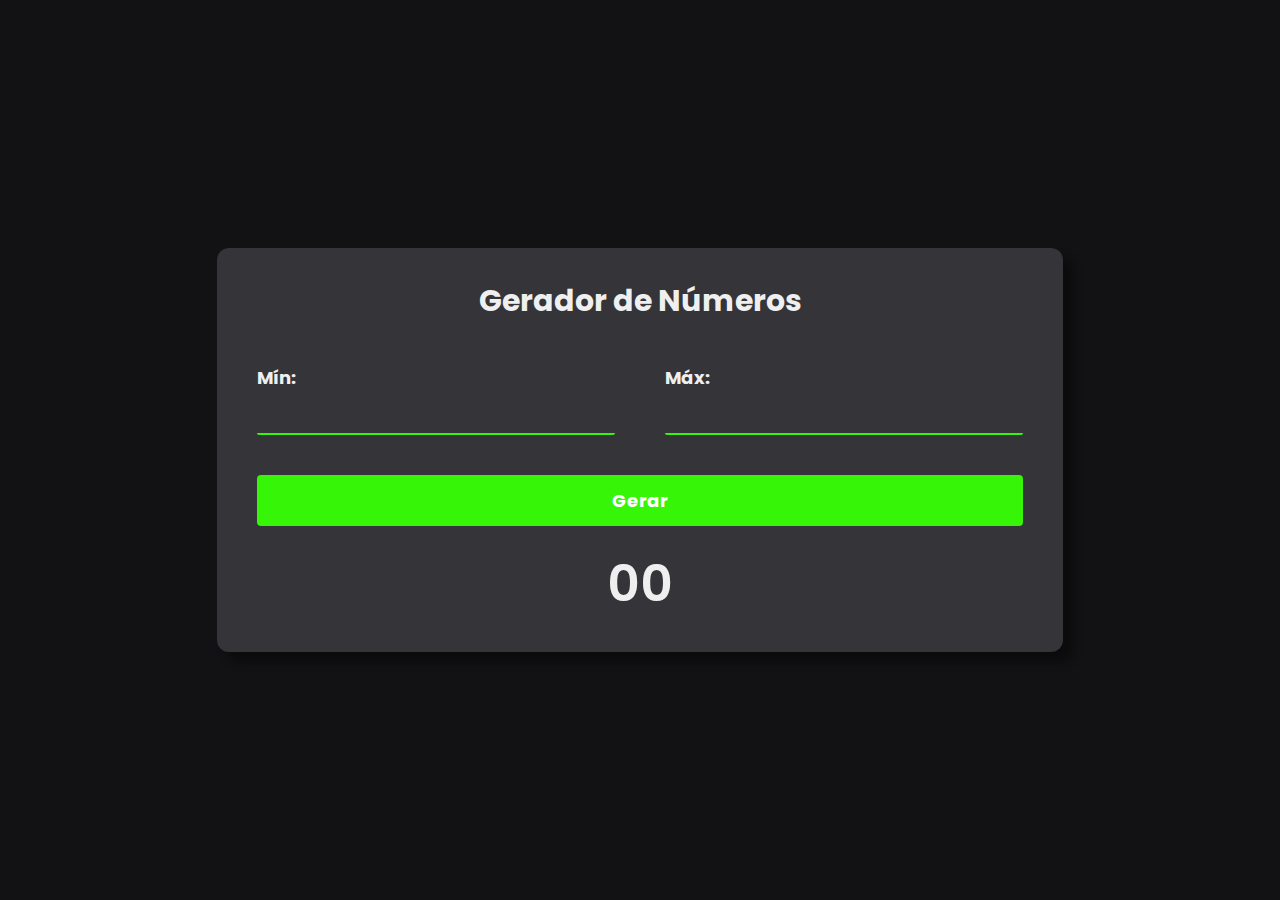
<file: gerador-de-numeros-aleatorios/index.html>
<!DOCTYPE html>
<html lang="pt-br">
<head>
    <meta charset="UTF-8">
    <meta http-equiv="X-UA-Compatible" content="IE=edge">
    <meta name="viewport" content="width=device-width, initial-scale=1.0">
    <link rel="stylesheet" href="./style.css">
    <title>Gerador de Números</title>
</head>
<body>
    <main class="container">
        <h2>Gerador de Números</h2>

        <section class="input-group">
            <div class="input-field">
                <label for="min">Mín:</label>
                <input id="min" type="number" name="min">
            </div>

            <div class="input-field">
                <label for="max">Máx:</label>
                <input id="max" type="number" name="max">
            </div>
        </section>

        <button id="generate">Gerar</button>

        <section id="result">
            <span>
                00
            </span>
        </section>
    </main>
    <script type="text/javascript" src="./script.js"></script>
</body>
</html>
</file>
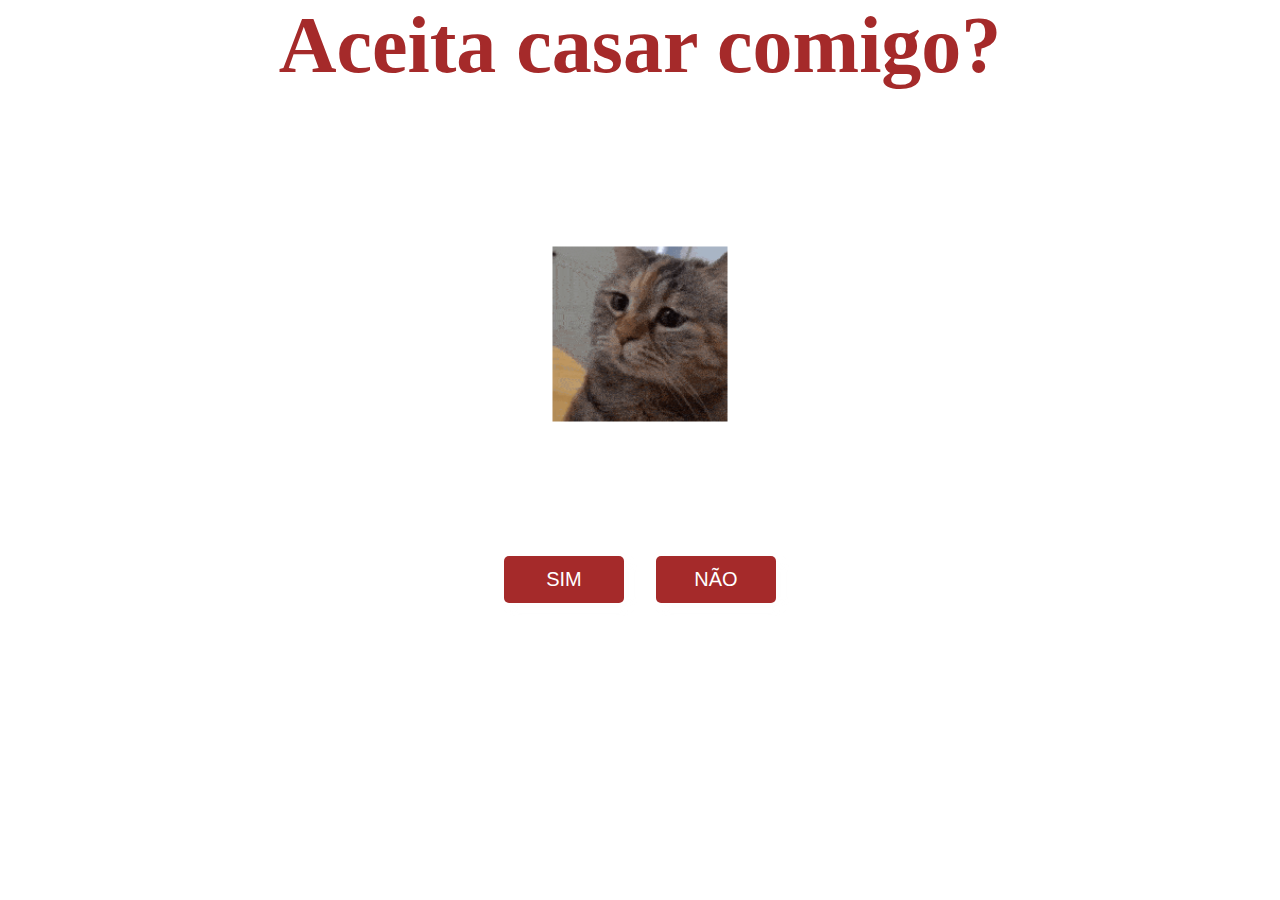
<file: pedido-de-casamento/index.html>
<!DOCTYPE html>
<html lang="pt-br">
<head>
    <meta charset="UTF-8">
    <meta name="viewport" content="width=device-width, initial-scale=1.0">
    <link rel="stylesheet" href="./style.css">
    <title>Aceita casar comigo?</title>
</head>
<body>
    <h1 class="pergunta"> Aceita casar comigo?</h1>
    <div class="container" id="container">
        <img src="./sad-sad-cat.gif" alt="gato-triste" class="image-1">
        <img src="./happy-cat-happy-happy-happy.gif" alt="gato-feliz" class="image-2">
        <button class="btn btn-sim"> SIM</button>
        <button class="btn btn-nao"> NÃO</button>
    </div>
    <script src="./main.js"></script>
</body>
</html>
</file>
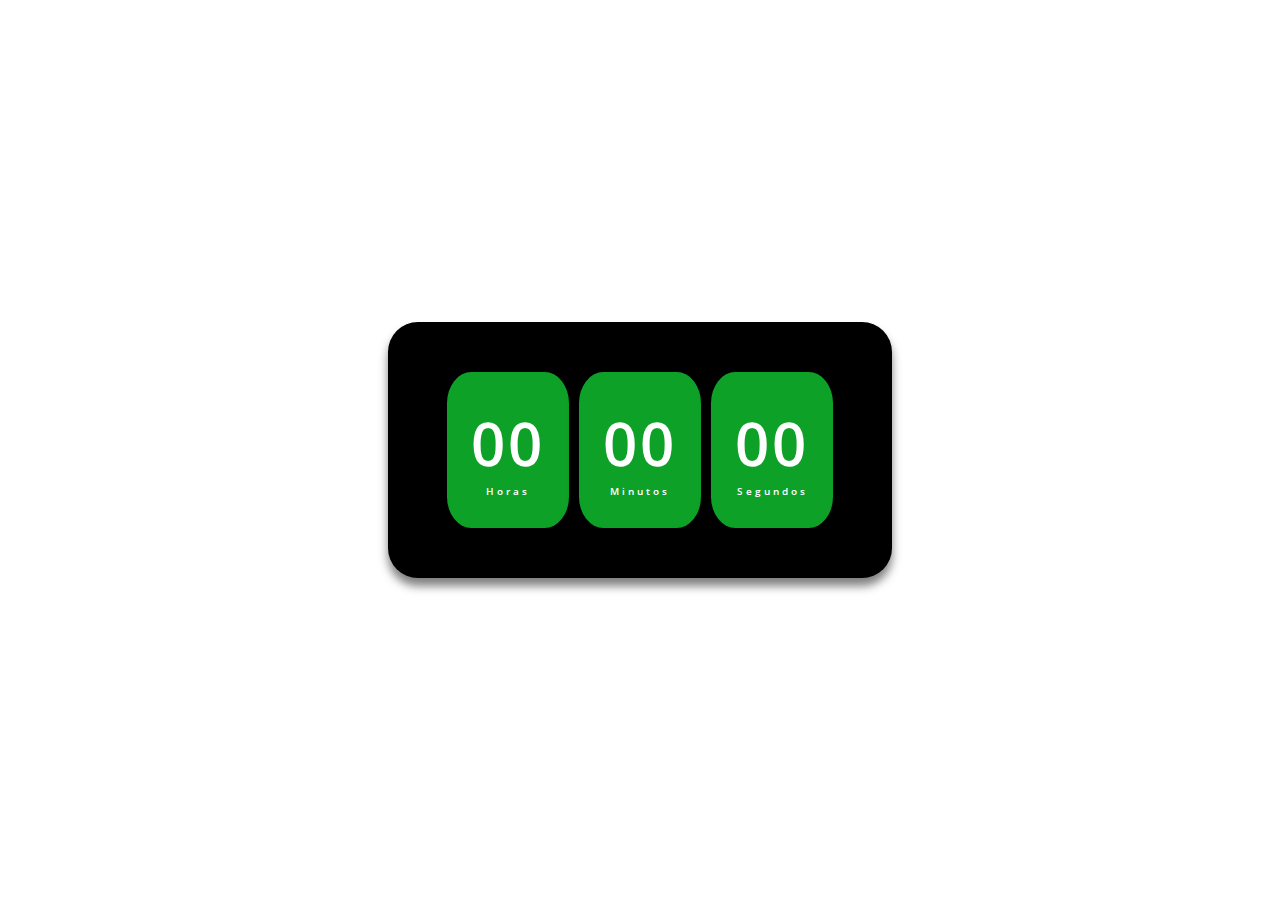
<file: relogio-digital/index.html>
<!DOCTYPE html>
<html lang="pt-br">
<head>
    <meta charset="UTF-8">
    <meta name="viewport" content="width=device-width, initial-scale=1.0">
    <link rel="stylesheet" href="./style.css">
    <title>Relógio Digital</title>
</head>
<body>
    <div class="relogio">
        <div>
            <span id="horas">00</span>
            <span class="tempo">Horas</span>
        </div>
        <div>
            <span id="minutos">00</span>
            <span class="tempo">Minutos</span>
        </div>
        <div>
            <span id="segundos">00</span>
            <span class="tempo">Segundos</span>
        </div>
    </div>

    <script src="./script.js"></script>
</body>
</html>
</file>
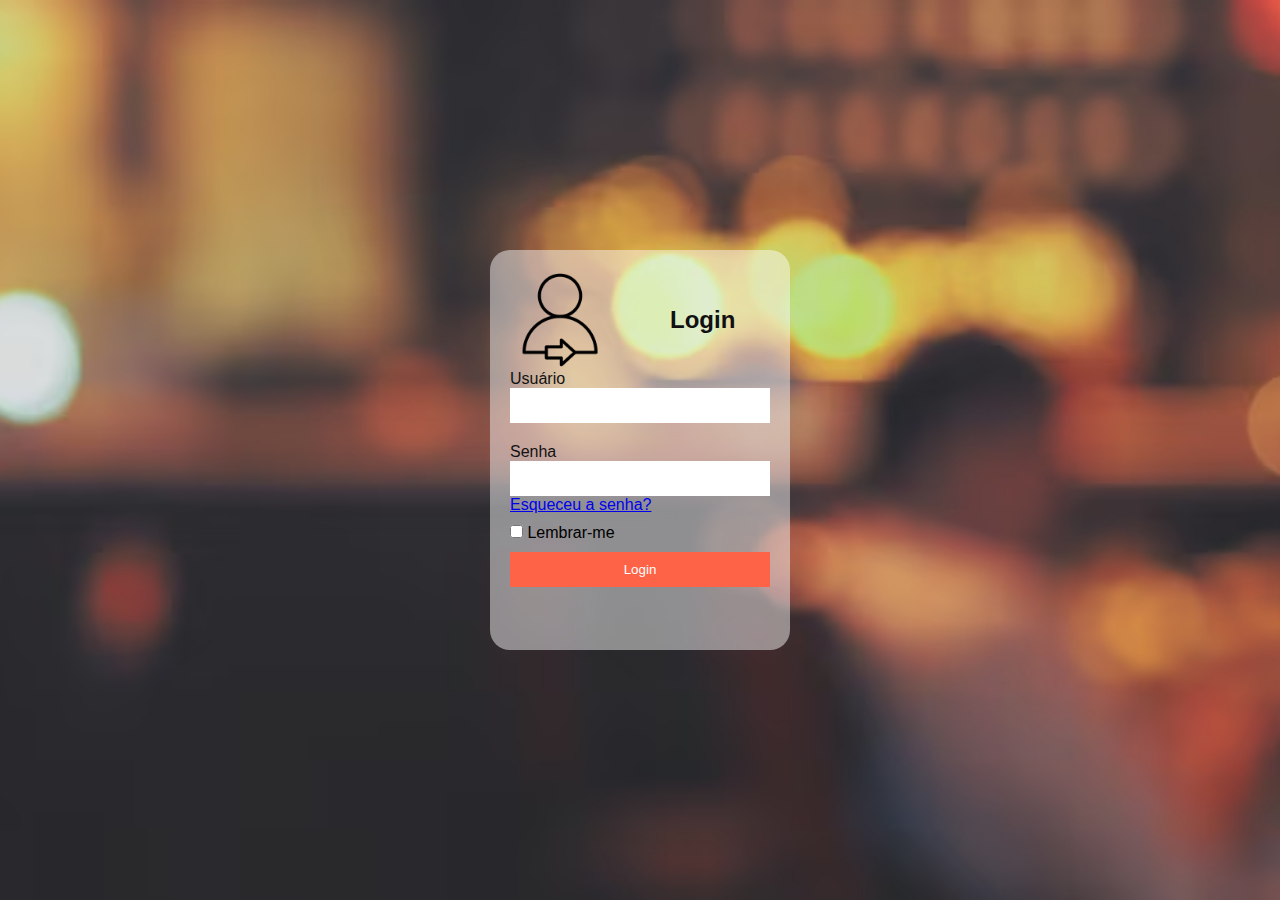
<file: tela-login-estilosa/index.html>
<!DOCTYPE html>
<html lang="pt-br">
<head>
    <meta charset="UTF-8">
    <meta name="viewport" content="width=device-width, initial-scale=1.0">
    <link rel="stylesheet" href="./style.css">
    <title>Tela de Login estilosa</title>
</head>
<body>
    <div class="box-login">
        <div class="box-img">
            <div class="boneco"></div>
            <div class="texto-login"><h2>Login</h2></div>
        </div>
        <form >
            <label >Usuário</label>
            <input type="text">
            <label>Senha</label>
            <input type="password">

            <a href="#">Esqueceu a senha?</a>
            <input type="checkbox">
            <span>Lembrar-me</span>
            <input type="submit" value="Login">
        </form>
    </div>
</body>
</html>
</file>
<file: gerador-de-numeros-aleatorios/style.css>
@import url('https://fonts.googleapis.com/css2?family=Poppins:ital,wght@0,100;0,200;0,300;0,400;1,100;1,200;1,300;1,400&display=swap');

* {
    font-family: 'Poppins', sans-serif;
    margin: 0;
    padding: 0;
    box-sizing: border-box;
}

body {
    background-color: #121214;
    width: 100%;
    min-height: 100vh;
    display: flex;
    align-items: center;
    justify-content: center;
}

.container {
    background-color: #343439;
    padding: 30px 40px;
    min-width: 470px;
    color: #efefef;
    box-shadow: 10px 10px 10px rgba(0, 0, 0, 0.389);
    border-radius: 12px;
    display: flex;
    flex-direction: column;
    align-items: center;
}

.container h2 {
    font-size: 30px;
    font-weight: 700;
    margin-bottom: 20px;
}

.input-group {
    display: flex;
    padding: 20px 0px;
    gap: 50px;
}

.input-field {
    display: flex;
    flex-direction: column;
}

.input-field label {
    font-weight: bold;
    margin-bottom: 5px;
    font-size: 18px;
}

.input-field input {
    background-color: transparent;
    border: none;
    border-bottom: 2px solid #37f507;
    font-size: 18px;
    border-radius: 2px;
    padding: 5px;
    color: #fff;
}

.input-field input:focus {
    outline: none;
    border-bottom: 3px solid #37f507;
}

#generate {
    background-color: #37f507;
    border: none;
    padding: 12px 20px;
    border-radius: 4px;
    width: 100%;
    margin: 20px 0px;
    color: #fff;
    font-weight: bold;
    font-size: 18px;
    cursor: pointer;
}

#result {
    font-size: 50px;
    font-weight: 600;
}
</file>
<file: pedido-de-casamento/style.css>
* {
    margin: 0;
    padding: 0;
    background-color: #fff;
}

body {
   display: flex;
   align-items: center;
   justify-content: center;
   flex-direction: column;
   width: 100%;
   height: 100vh;
}

.pergunta {
   margin-left: 15%;
   margin-right: 15%;
    font-size: 5rem;
    color:brown;
}

.container {
    position: relative;
    width: 100vw;
    height: 100vh;
}

.image-1, 
.image-2 {
    position: absolute;
    top: 30%;
    left: 50%;
    transform: translate(-50%, -50%);
}

.image-1 {
    width: 175px;
    display: block; /* Mostra a imagem 1 inicialmente */
}

.image-2 {
    width: 250px;
    display: none; /* Oculta a imagem 2 inicialmente */
}

.btn {
    position: absolute;
    top: calc(60% - 5rem);
    min-width: 120px;
    padding: .75rem 1rem;
    font-size: 1.25rem;
    outline: none;
    border: none;
    background-color:brown;
    border-radius: 5px;
    box-shadow: 5px 5px 10px rgba(250, 249, 249, 0.1);
    cursor: pointer;
    transition: 0.3s;
    color: #fff;
    margin-top: 60px;
}

.btn:hover {
    background-color:rgb(243, 81, 81);
    box-shadow: 5px 5px 10px rgba(0, 0, 0, 0.1);
}

.btn-sim {
    left: 50%;
    transform: translateX(calc(-100% - 1rem));
    z-index: 1;
    display: flex;
    flex-wrap: wrap;
    align-items: center;
    justify-content: center;
}

.btn-nao {
    left: calc(50% + 1rem);
    transition: all 0.1s ease;
    z-index: 2;
}



@media screen and (max-width: 1020px){
    .pergunta{
        margin-top: 100px;
        font-size: 1.7rem;
    }
    .btn {
        font-size: 1rem;
    }
}
</file>
<file: relogio-digital/style.css>
@import url('https://fonts.googleapis.com/css2?family=Open+Sans&display=swap');

* {
    margin: 0;
    padding: 0;
    font-family: 'Open Sans', sans-serif;
}

body {
    height: 100vh;
    background-color:#fff;
    display: flex;
    align-items: center;
    justify-content: center;
}

.relogio {
    display: flex;
    align-items: center;
    justify-content: center;
    padding: 50px 8%;
    width: 300px;
    border-radius: 30px;
    box-shadow: 0px 8px 10px rgba(0, 0, 0, .5);
    background-color:black ;
    gap: 10px;
}

.relogio div {
    padding: 30px 8%;
    display: flex;
    flex-direction: column;
    align-items: center;
    justify-content: center;
    font-size: 60px;
    color: #fff;
   background-color:rgb(14, 161, 39);
    box-shadow: 5px 5px 15px rgba(0, 0, 0, .7);
    border-radius: 20%;
    letter-spacing: 3px;
}

.relogio span {
    font-weight: 600;
    font-size: 60px;
}

.relogio span.tempo {
    font-size: 10px;
}


@media screen and (max-width: 1020px){
    .relogio{
        padding: 35px 8%;
    }
    .relogio div{
        padding: 15px;
    }
    .relogio span{
        font-size: 50px;
    }
    .relogio span.tempo{
        font-size: 8px;
    }
}
</file>
<file: tela-login-estilosa/style.css>
* {
    margin: 0;
    padding: 0;
    box-sizing: border-box;
    font-family: 'Segoe UI', Tahoma, Geneva, Verdana, sans-serif;
}

html {
    height: 100%;
}

body {
    background-image: url(./imagem-desfocada.png);
    background-size: cover;
    background-position: center;
    background-repeat: no-repeat;
    height: 100%;
}

.box-login{
    width: 300px;
    height: 400px;
    background-color: #ffffff77;
    position: absolute;
    top: 50%;
    left: 50%;
    transform: translate(-50%, -50%);
    padding: 20px;
    border-radius: 20px;
}
.box-img{
    display: flex;
    align-items: center;
}

.box-img h2 {
    color: #111010;
}
.box-login .boneco {
    background-image: url(./login-de-usuario.png);
    background-position: center;
    background-size: cover;
    width: 100px;
    height: 100px;
    margin-right: 60px;
}

.box-login label {
    display: block;
    color: #131212;
}

.box-login input[type='text'], input[type='password']{
    width: 100%;
    line-height: 35px;
    border: none;
}

.box-login input[type='text']{
    margin-bottom: 20px;
}

.box-login a{
    display: block;
    margin-bottom: 10px;
}
.box-login input[type='submit']{
    display: block;
    width: 100%;
    padding: 10px 20px;
    background-color: tomato;
    color: white;
    border: 0;
    margin-top: 10px;
    cursor: pointer;
}
</file>
